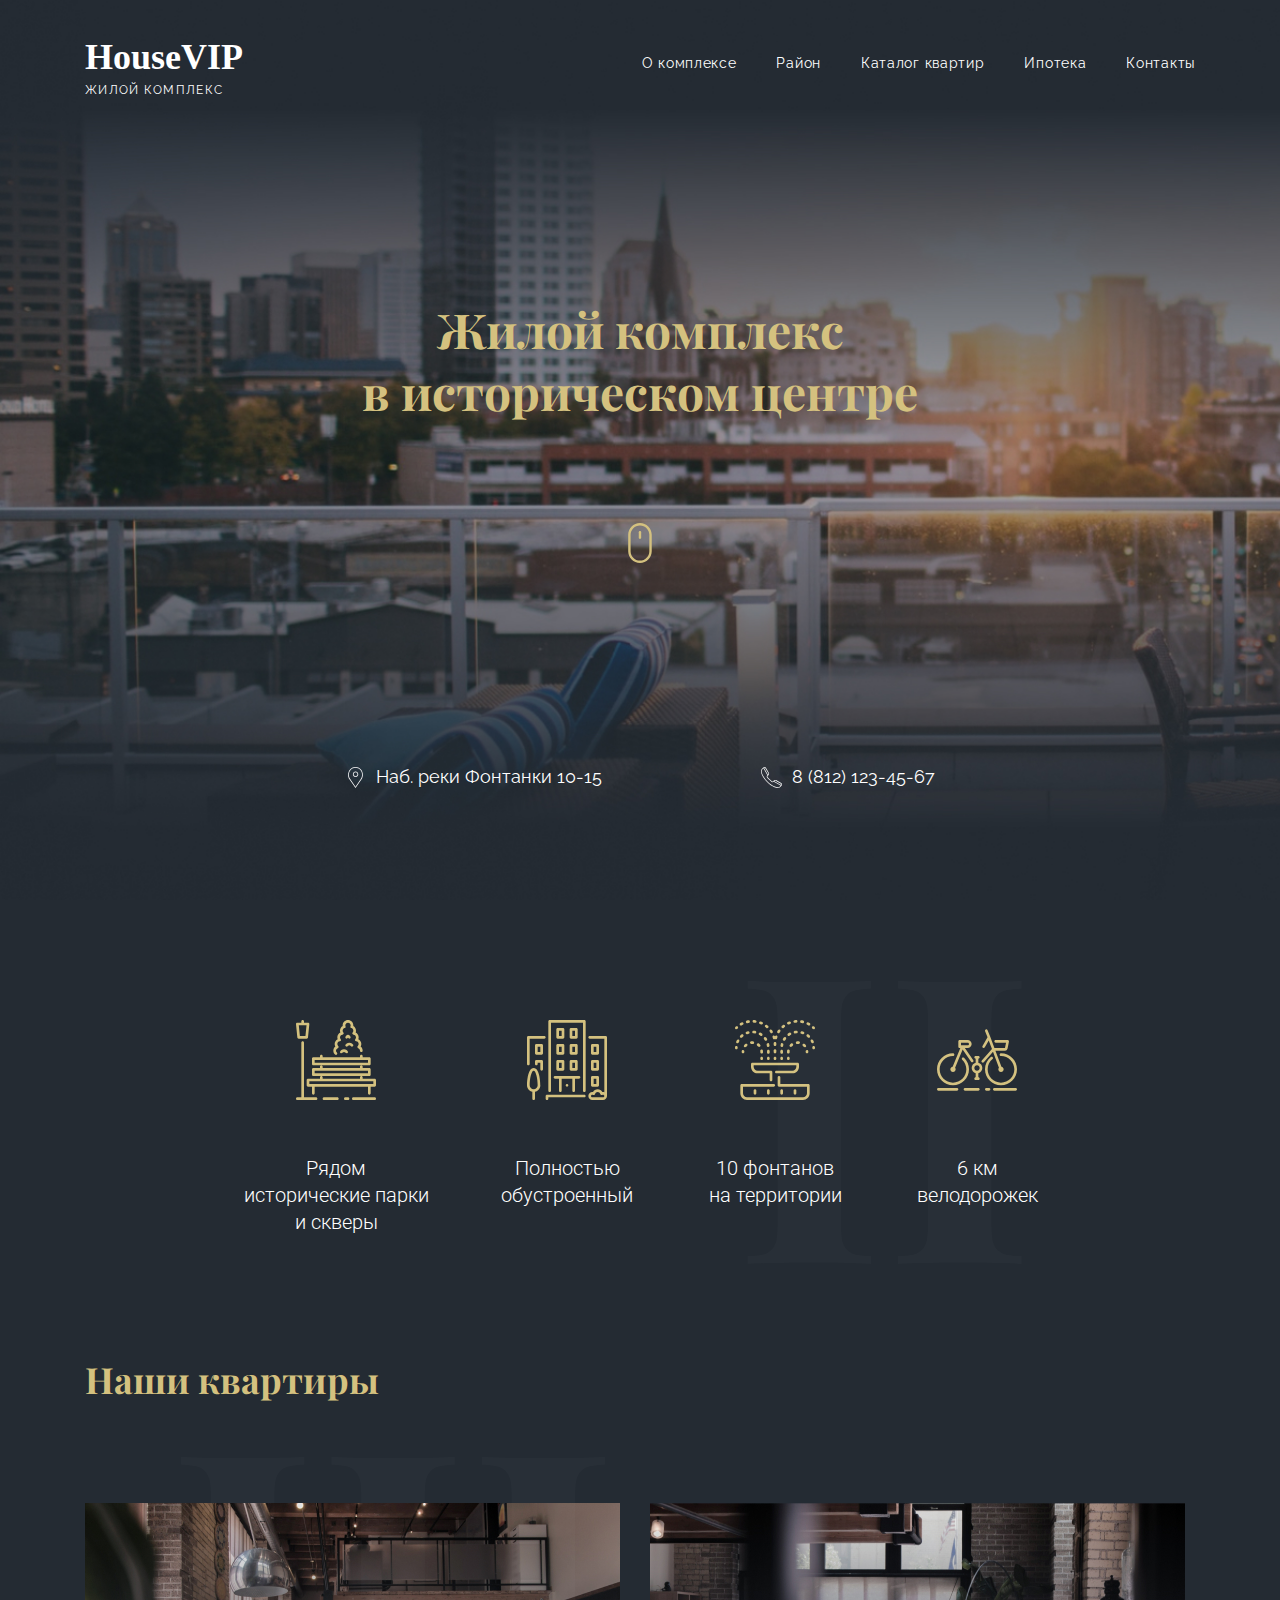
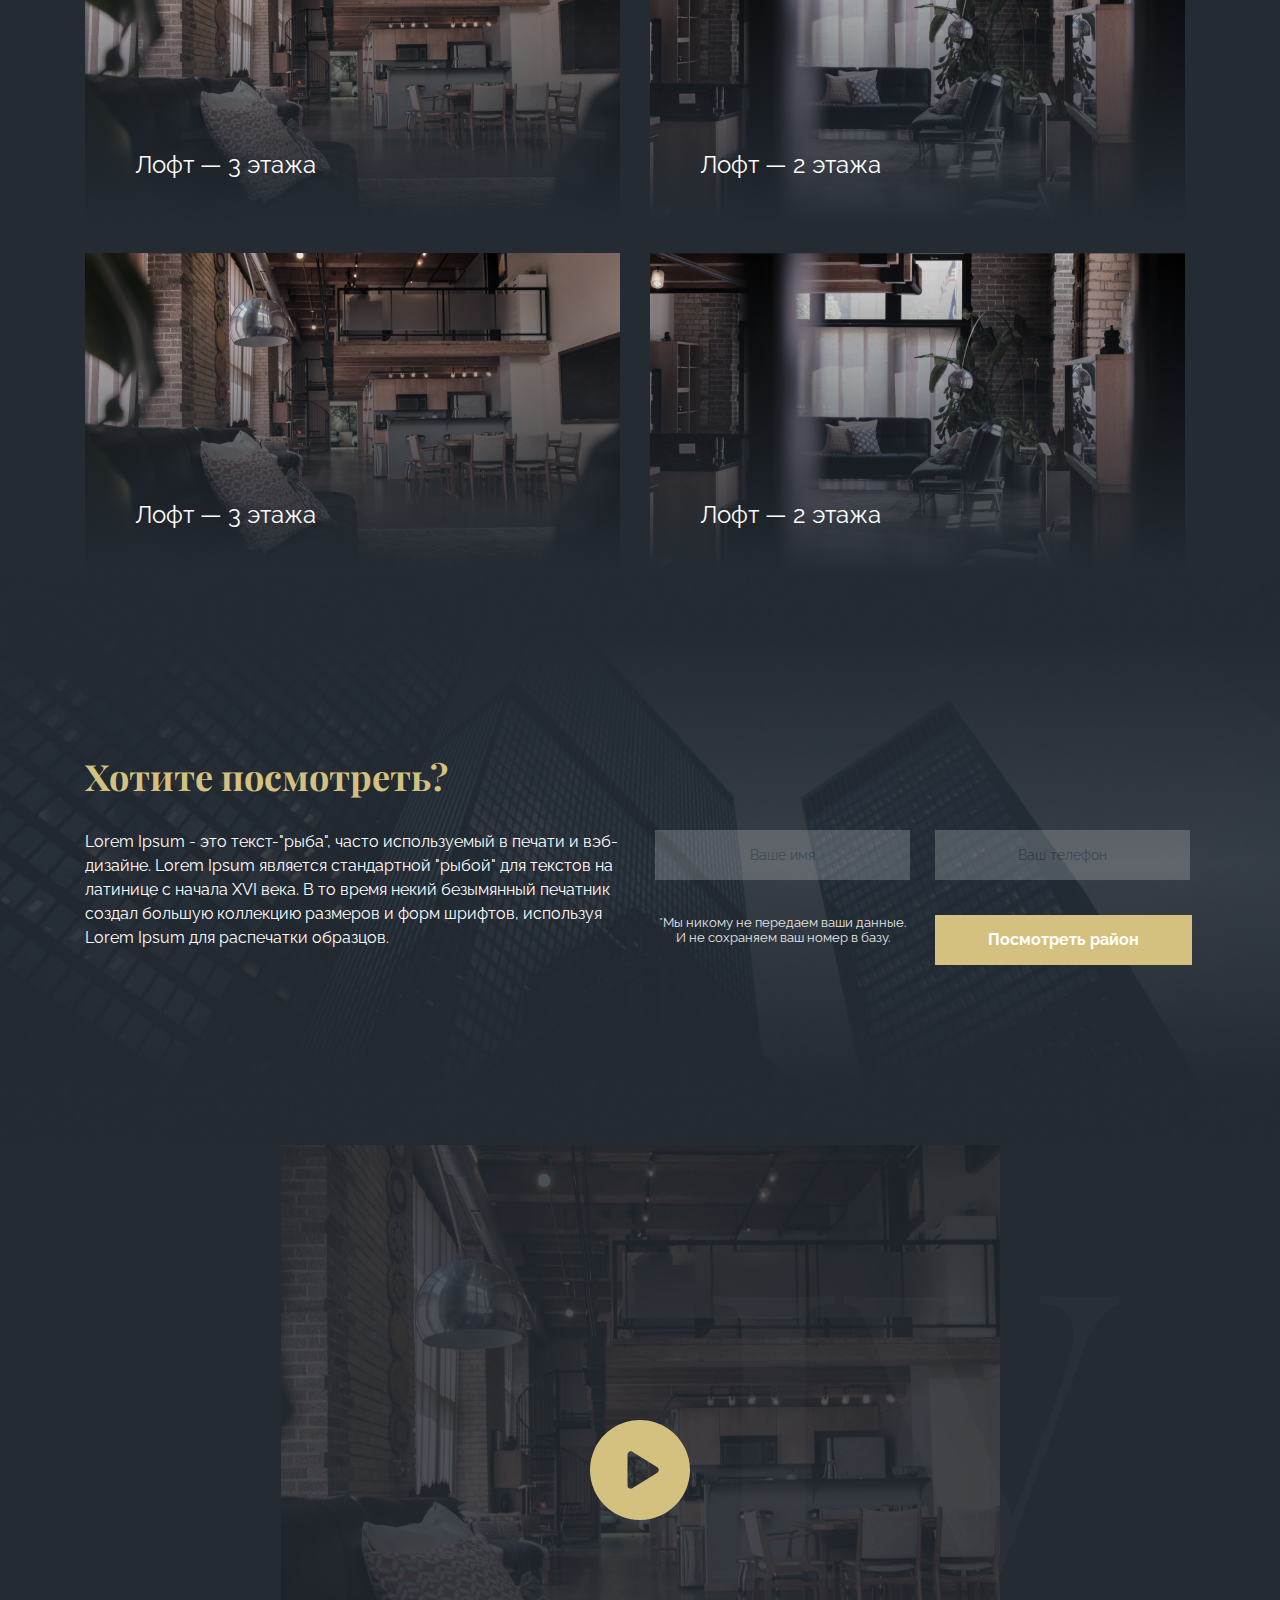
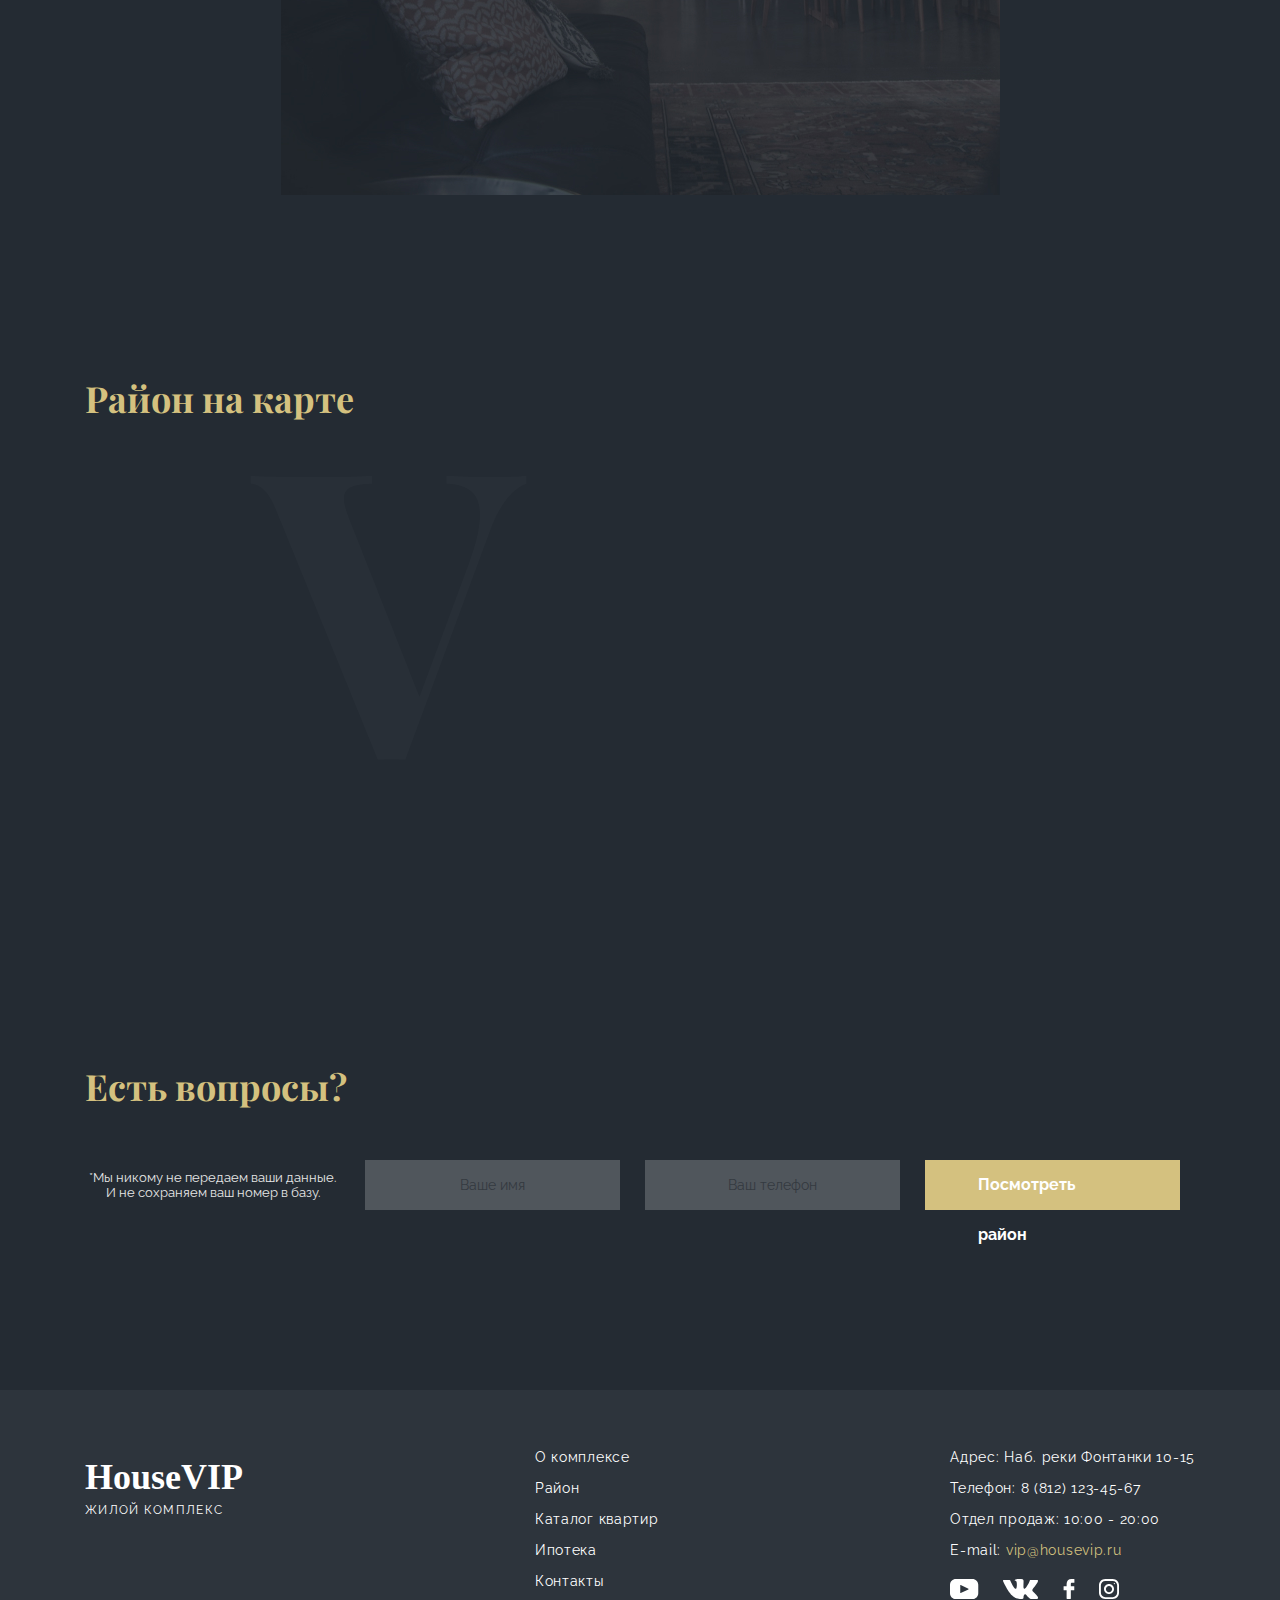
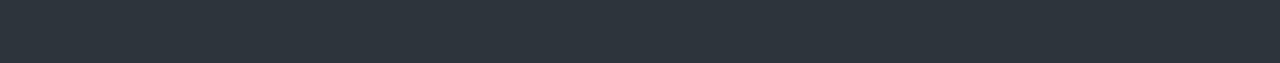
<file: index.html>
<!DOCTYPE html>
<html lang="ru">
	<head>
		<!-- encoding -->
		<meta charset="UTF-8" />
		<!-- Mobile support -->
		<meta name="viewport" content="width=device-width, initial-scale=1.0" />

		<!-- Title and SEO -->
		<title>HouseVIP</title>
		<meta name="description" content="Описание страницы" />
		<meta name="keywords" content="ключевые слова, фразы" />

		<!-- Styles -->
		<link rel="preconnect" href="https://fonts.googleapis.com">
		<link rel="preconnect" href="https://fonts.gstatic.com" crossorigin>
		<link href="https://fonts.googleapis.com/css2?family=Playfair+Display:wght@700&family=Raleway:wght@400;700&family=Roboto:wght@300&display=swap" rel="stylesheet">
		<link rel="stylesheet" href="./css/main.css" />

		<link rel="stylesheet" href="./libs/owlCarousel2/assets/owl.carousel.min.css">
		<link rel="stylesheet" href="./libs/owlCarousel2/assets/owl.theme.default.min.css">
	</head>
	<body>
		<header class="header" id="header">
			<div class="container">
				<div class="header__top">
					<div class="logo">
						<h2 class="logo__title">HouseVIP</h2>
						<p>ЖИЛОЙ КОМПЛЕКС</p>
					</div>
					<nav>
						<ul class="main__nav">
							<li class="main__nav-item"><a href="#section-description">О комплексе</a></li>
							<li class="main__nav-item"><a href="#section-map">Район</a></li>
							<li class="main__nav-item"><a href="#section-appartments">Каталог квартир</a></li>
							<li class="main__nav-item"><a href="#section-cta-2">Ипотека</a></li>
							<li class="main__nav-item"><a href="#footer">Контакты</a></li>
						</ul>
					</nav>
					<div class="nav-icon">
						<div class="nav-icon__middle"></div>
					</div>
				</div>

				<div class="header__content">
					<div class="header__title">
						<h1 class="title-1">Жилой комплекс <br>в историческом центре</h1>
					</div>
					<a href="#section-description">
						<img src="./img/header/mouse.svg" alt="Mouse">
					</a>
				</div>
				<div class="header__contacts">
					<ul class="header__contacts-list">
						<li class="header__contacts-item"> 
							<svg viewBox="0 0 21 21" fill="none" xmlns="http://www.w3.org/2000/svg">
								<path d="M10.5683 4.60214C9.08837 4.60214 7.88376 5.80676 7.88376 7.28673C7.88376 8.76671 9.08837 9.97132 10.5683 9.97132C12.0483 9.97132 13.2529 8.76671 13.2529 7.28673C13.2529 5.80676 12.0483 4.60214 10.5683 4.60214ZM10.5683 9.20429C9.511 9.20429 8.65078 8.34407 8.65078 7.28673C8.65078 6.22939 9.511 5.36917 10.5683 5.36917C11.6257 5.36917 12.4859 6.22939 12.4859 7.28673C12.4859 8.34407 11.6257 9.20429 10.5683 9.20429Z" fill="white"/>
								<path d="M15.7012 2.15419C14.3121 0.765108 12.4651 0 10.5007 0C8.53599 0 6.68938 0.765108 5.3003 2.15419C2.72961 4.72449 2.41015 9.56059 4.60844 12.4906L10.5007 21L16.3842 12.5025C18.5913 9.56059 18.2718 4.72449 15.7012 2.15419ZM15.7621 12.0542L10.5007 19.6523L5.23088 12.0423C3.237 9.38379 3.52272 5.01635 5.84297 2.69648C7.08708 1.45236 8.74117 0.767025 10.5007 0.767025C12.2603 0.767025 13.9144 1.45236 15.1589 2.69648C17.4791 5.01635 17.7648 9.38379 15.7621 12.0542Z" fill="white"/>
							</svg> 
							<span> Наб. реки Фонтанки 10-15</span>
						</li>
						<li class="header__contacts-item">
							<svg viewBox="0 0 21 21" fill="none" xmlns="http://www.w3.org/2000/svg">
								<path d="M20.9864 17.2839C20.9196 16.7792 20.6283 16.3441 20.1872 16.0902L15.0064 13.1073C14.3719 12.742 13.5669 12.8483 13.049 13.3662L12.0286 14.3866C11.757 14.6582 11.3274 14.6823 11.0295 14.4425C10.225 13.7952 9.43292 13.0828 8.67525 12.3251C7.91759 11.5674 7.20519 10.7753 6.55783 9.97083C6.31804 9.67285 6.34203 9.24328 6.61366 8.97169L7.63407 7.95124C8.15194 7.43342 8.25844 6.62854 7.89301 5.99388L4.91011 0.813105C4.65612 0.371977 4.22107 0.080704 3.71644 0.0139407C3.21177 -0.0529586 2.7159 0.115356 2.35596 0.475297L0.818363 2.01294C-0.254794 3.08614 -0.272029 5.04922 0.769833 7.54064C1.77165 9.93623 3.6412 12.5734 6.03402 14.9663C8.42693 17.3591 11.0641 19.2287 13.4597 20.2305C14.6861 20.7434 15.7843 20.9996 16.7116 20.9996C17.668 20.9996 18.4425 20.7268 18.9874 20.1819L20.525 18.6443C20.8849 18.2844 21.0531 17.7885 20.9864 17.2839ZM14.667 13.6969L19.8478 16.6798C20.104 16.8273 20.2732 17.08 20.3119 17.3731C20.3445 17.619 20.2806 17.8612 20.1357 18.0564L13.2505 14.1269L13.5301 13.8473C13.8309 13.5465 14.2985 13.4847 14.667 13.6969ZM3.62718 0.688422C3.92032 0.727201 4.17299 0.896377 4.32049 1.15259L7.30339 6.33337C7.51565 6.70197 7.45378 7.1695 7.15303 7.4702L6.89618 7.72705L2.94508 0.864628C3.10659 0.745026 3.29976 0.680077 3.50114 0.680077C3.54291 0.680077 3.58505 0.682844 3.62718 0.688422ZM18.5063 19.7009C17.6537 20.5534 15.91 20.5177 13.7222 19.6028C11.4063 18.6344 8.84688 16.8169 6.51515 14.4852C4.18342 12.1535 2.36594 9.59397 1.39751 7.27817C0.482551 5.09035 0.446856 3.34662 1.29945 2.49398L2.44091 1.35247L6.39795 8.22528L6.13258 8.49066C5.61484 9.00843 5.56976 9.8281 6.02776 10.3974C6.69036 11.2209 7.41927 12.0313 8.19412 12.8061C8.96907 13.581 9.77948 14.3099 10.6029 14.9725C11.1721 15.4305 11.9918 15.3855 12.5097 14.8677L12.7518 14.6256L19.6465 18.5606L18.5063 19.7009Z" fill="white"/>
							</svg>
							<span>8 (812) 123-45-67</span> 
						</li>
					</ul>
				</div>
			</div>
		</header>

		<main>
			<section class="section-description" id="section-description">
				<div class="container">
					<div class="section-description__row">
						<div class="card">
							<img class="card__img" src="./img/description/bench.svg" alt="Bench">
							<p class="card__text">Рядом исторические парки и скверы</p>
						</div>
						<div class="card">
							<img class="card__img" src="./img/description/building.svg" alt="Building">
							<p class="card__text">Полностью	обустроенный</p>
						</div>
						<div class="card">
							<img class="card__img" src="./img/description/fountain.svg" alt="Fountain">
							<p class="card__text">10 фонтанов на территории</p>
						</div>
						<div class="card">
							<img class="card__img" src="./img/description/bicycle.svg" alt="Bicycle">
							<p class="card__text">6 км велодорожек</p>
						</div>
					</div>
				</div>
				<img class="section-description__img move-img" src="./img/II.svg" alt="II">
			</section>

			<section class="section-appartments" id="section-appartments">
				<div class="container">
					<div class="section-appartments__title">
						<h2 class="title-2">Наши квартиры</h2>
					</div>
					<div class="section-appartments__row">
						<div class="card-appartments card-1">
							<div class="card-appartments__title">
								<h4 class="title-4">Лофт — 3 этажа</h4>
								<button data-modal-button ="modal-1" type="button" class="card-appartments__button">Галерея</button>
							</div>								
						</div>
						<div id="modal-1" data-modal class="fade-block hidden">
							<div class="loft" id="loft1">
								<h2 class="title-2">Лофт — 3 этажа</h2>
								<div class="card-galery">
									<div class="slider-wrapper">
										<div class="owl-carousel owl-theme" id="photo-carousel">
											<img src="./img/loft/1.jpg" alt="Img">
											<img src="./img/loft/2.jpg" alt="Img">
											<img src="./img/loft/3.jpg" alt="Img">
											<img src="./img/loft/4.jpg" alt="Img">
										</div>
									</div>
								</div>
								<div class="modal-button">
									<button data-modal-close type="button">Закрыть</button>	
								</div>				
							</div>								
						</div>

						<div class="card-appartments card-2">
							<div class="card-appartments__title">
								<h4 class="title-4">Лофт — 2 этажа</h4>
								<button data-modal-button ="modal-2" type="button" class="card-appartments__button">Галерея</button>
							</div>
						</div>
						<div id="modal-2" data-modal class="fade-block hidden">
							<div class="loft" id="loft1">
								<h2 class="title-2">Лофт — 2 этажа</h2>
								<div class="card-galery">
									<div class="slider-wrapper">
										<div class="owl-carousel owl-theme" id="photo-carousel">
											<img src="./img/loft/5.jpg" alt="Img">
											<img src="./img/loft/6.jpg" alt="Img">
											<img src="./img/loft/7.jpg" alt="Img">
											<img src="./img/loft/8.jpg" alt="Img">
										</div>
									</div>										
								</div>
								<div class="modal-button">
									<button data-modal-close type="button">Закрыть</button>	
								</div>		
							</div>								
						</div>

						<div class="card-appartments card-3">
							<div class="card-appartments__title">
								<h4 class="title-4">Лофт — 3 этажа</h4>
								<button data-modal-button ="modal-3" type="button" class="card-appartments__button">Галерея</button>
							</div>
						</div>
						<div id="modal-3" data-modal class="fade-block hidden">
							<div class="loft" id="loft1">
								<h2 class="title-2">Лофт — 3 этажа</h2>
								<div class="card-galery">
									<div class="slider-wrapper">
										<div class="owl-carousel owl-theme" id="photo-carousel">
											<img src="./img/loft/9.jpg" alt="Img">
											<img src="./img/loft/10.jpg" alt="Img">
											<img src="./img/loft/11.jpg" alt="Img">
											<img src="./img/loft/12.jpg" alt="Img">
										</div>
									</div>									
								</div>
								<div class="modal-button">
									<button data-modal-close type="button">Закрыть</button>	
								</div>		
							</div>								
						</div>
						<div class="card-appartments card-4">
							<div class="card-appartments__title">
								<h4 class="title-4">Лофт — 2 этажа</h4>
								<button data-modal-button ="modal-4" type="button" class="card-appartments__button">Галерея</button>
							</div>
						</div>
						<div id="modal-4" data-modal class="fade-block hidden">
							<div class="loft" id="loft1">
								<h2 class="title-2">Лофт — 2 этажа</h2>
								<div class="card-galery">
									<div class="slider-wrapper">
										<div class="owl-carousel owl-theme" id="photo-carousel">
											<img src="./img/loft/13.jpg" alt="Img">
											<img src="./img/loft/14.jpg" alt="Img">
											<img src="./img/loft/15.jpg" alt="Img">
											<img src="./img/loft/16.jpg" alt="Img">
										</div>
									</div>							
								</div>
								<div class="modal-button">
									<button data-modal-close type="button">Закрыть</button>	
								</div>		
							</div>								
						</div>
					</div>
				</div>
				<img class="section-appartments__img move-img" src="./img/III.svg" alt="III">
			</section>

			<section class="section-cta" id="section-cta">
				<div class="container">
					<div class="section-cta__title">
						<h2 class="title-2">Хотите посмотреть?</h2>
					</div>
					<div class="section-cta__row">
						<div class="section-cta__text">
							<p>Lorem Ipsum - это текст-"рыба", часто используемый в печати и вэб-дизайне. Lorem Ipsum является стандартной "рыбой" для текстов на латинице с начала XVI века. В то время некий безымянный печатник создал большую коллекцию размеров и форм шрифтов, используя Lorem Ipsum для распечатки образцов. </p>
						</div>

						<form class="form" action="#">
							<input class="form__item" type="text" placeholder="Ваше имя" required>
							<input class="form__item" type="phone" placeholder="Ваш телефон" required>
							<p class="form__text">*Мы никому не передаем ваши данные. И не сохраняем ваш номер в базу.</p>
							<a href="#section-map" class="button">Посмотреть район</a>
						</form>
					</div>
				</div>
			</section>

			<section class="section-video" id="section-video">
				<div class="container">
					<div class="section-video__frame">
						<a href="#" class="section-video__button">
							<svg viewBox="0 0 100 100" fill="none" xmlns="http://www.w3.org/2000/svg">
								<path d="M50 0C22.3861 0 0 22.3857 0 50C0 77.6143 22.3861 100 50 100C77.6139 100 100 77.6143 100 50C100 22.3857 77.6139 0 50 0ZM67.2812 52.6504L42.2812 68.2754C41.7754 68.5912 41.2002 68.75 40.625 68.75C40.1039 68.75 39.582 68.6203 39.1098 68.3578C38.1164 67.807 37.5 66.7617 37.5 65.625V34.375C37.5 33.2383 38.1164 32.193 39.1098 31.6422C40.1031 31.0883 41.3178 31.1219 42.2812 31.7246L67.2812 47.3496C68.1945 47.9219 68.75 48.9229 68.75 50C68.75 51.0771 68.1945 52.0783 67.2812 52.6504Z" fill="#D4C17F"/>
							</svg>
						</a>
					</div>
				</div>
				<img class="section-video__img move-img" src="./img/IV.svg" alt="IV">
			</section>

			<section class="section-map" id="section-map">
				<div class="container">
					<div class="section-map__title">
						<h2 class="title-2">Район на карте</h2>
					</div>
					<div class="section-map__map">
						<iframe src="https://yandex.ru/map-widget/v1/?um=constructor%3Aff858dc77edb069681b08a71eb260947217da27b4bb8691971f503e94cfdca55&amp;source=constructor" frameborder="0"></iframe>
					</div>
				</div>
				<img class="section-map__img move-img" src="./img/V.svg" alt="V">
			</section>

			<section class="section-cta-2" id="section-cta-2">
				<div class="container">
					<div class="section-cta-2__title">
						<h2 class="title-2">Есть вопросы?</h2>
					</div>
					<form class="form" action="#">
						<p class="form__text">*Мы никому не передаем ваши данные. И не сохраняем ваш номер в базу.</p>
						<input class="form__item" type="text" placeholder="Ваше имя" required>
						<input class="form__item" type="phone" placeholder="Ваш телефон" required>
						<a href="#section-map" class="button">Посмотреть район</a>
					</form>
				</div>
			</section>
		</main>
		
		<footer class="footer" id="footer">
			<div class="container">
				<div class="footer__row">
					<div class="logo">
						<h2 class="logo__title">HouseVIP</h2>
						<p>ЖИЛОЙ КОМПЛЕКС</p>
					</div>
					<nav>
						<ul class="main__nav">
							<li class="main__nav-item"><a href="#section-description">О комплексе</a></li>
							<li class="main__nav-item"><a href="#section-map">Район</a></li>
							<li class="main__nav-item"><a href="#section-appartments">Каталог квартир</a></li>
							<li class="main__nav-item"><a href="#section-cta-2">Ипотека</a></li>
							<li class="main__nav-item"><a href="#header">Контакты</a></li>
						</ul>
					</nav>
					<div class="footer__info">
						<p>Адрес: Наб. реки Фонтанки 10-15</p>
						<p>Телефон: 8 (812) 123-45-67</p>
						<p>Отдел продаж: 10:00 - 20:00</p>
						<p>E-mail: <a href="mailto:vip@housevip.ru">vip@housevip.ru</a></p>
						<div class="footer__icons">
							<a href="#">
								<!-- <img src="./img/footer/youtube.svg" alt="youtube"> -->
								<svg width="29" height="20" viewBox="0 0 29 20" fill="none" xmlns="http://www.w3.org/2000/svg">
									<path d="M22.3936 0H5.86998C2.62808 0 0 2.62807 0 5.86998V14.13C0 17.3719 2.62808 20 5.86998 20H22.3936C25.6355 20 28.2635 17.3719 28.2635 14.13V5.86998C28.2635 2.62807 25.6355 0 22.3936 0ZM18.4237 10.4019L10.6951 14.088C10.4892 14.1862 10.2513 14.036 10.2513 13.8079V6.20534C10.2513 5.97396 10.4954 5.82399 10.7018 5.92859L18.4304 9.84507C18.6602 9.9615 18.6562 10.291 18.4237 10.4019Z"/>
								</svg>
							</a>
							<a href="#">
								<svg width="36" height="20" viewBox="0 0 36 20" fill="none" xmlns="http://www.w3.org/2000/svg">
									<path d="M34.8684 18.0622C34.8259 17.9707 34.7863 17.8948 34.7496 17.834C34.1414 16.7387 32.9792 15.3942 31.2636 13.8002L31.2273 13.7637L31.2092 13.7458L31.1908 13.7275H31.1724C30.3938 12.9852 29.9008 12.4861 29.6943 12.2306C29.3165 11.7439 29.2318 11.2512 29.4383 10.752C29.5842 10.3749 30.1322 9.57835 31.081 8.3614C31.58 7.71645 31.9753 7.19955 32.2672 6.81011C34.3723 4.01144 35.285 2.22306 35.005 1.44425L34.8962 1.26225C34.8232 1.15269 34.6346 1.05245 34.3308 0.961035C34.0262 0.869813 33.637 0.854728 33.1623 0.915521L27.9061 0.95183C27.8209 0.921657 27.6993 0.92447 27.5409 0.961035C27.3827 0.997601 27.3036 1.01595 27.3036 1.01595L27.2121 1.06165L27.1395 1.11657C27.0786 1.15288 27.0117 1.21674 26.9386 1.30803C26.8659 1.39899 26.8052 1.50575 26.7566 1.6274C26.1843 3.09967 25.5337 4.46851 24.8034 5.73386C24.3532 6.48838 23.9397 7.14227 23.5621 7.69593C23.185 8.2494 22.8687 8.65718 22.6133 8.91858C22.3576 9.18022 22.1269 9.38984 21.9196 9.54818C21.7127 9.70659 21.5547 9.77352 21.4454 9.74904C21.3357 9.72455 21.2325 9.70026 21.1347 9.67597C20.9645 9.5664 20.8276 9.41739 20.7243 9.22881C20.6207 9.04023 20.5509 8.80287 20.5143 8.51693C20.478 8.2308 20.4566 7.98469 20.4504 7.77776C20.4447 7.57109 20.4474 7.27875 20.4597 6.90159C20.4723 6.52424 20.478 6.26892 20.478 6.13506C20.478 5.67262 20.4871 5.17074 20.5051 4.62929C20.5236 4.08784 20.5384 3.65883 20.5509 3.34278C20.5633 3.02641 20.5691 2.6917 20.5691 2.33883C20.5691 1.98596 20.5476 1.70922 20.5051 1.50837C20.4632 1.30777 20.3988 1.11305 20.314 0.924278C20.2287 0.735697 20.1038 0.589819 19.9398 0.486259C19.7756 0.382827 19.5714 0.300747 19.3285 0.239761C18.6835 0.0938189 17.8623 0.0148707 16.8643 0.00259691C14.6013 -0.0216949 13.1472 0.124439 12.5023 0.440808C12.2468 0.574476 12.0155 0.757112 11.8088 0.98814C11.5897 1.25592 11.5592 1.40206 11.7173 1.4261C12.4475 1.53547 12.9644 1.79712 13.2686 2.21078L13.3783 2.42999C13.4635 2.58814 13.5487 2.86813 13.6339 3.26959C13.719 3.67104 13.7739 4.11513 13.7981 4.60161C13.8588 5.48998 13.8588 6.25044 13.7981 6.88305C13.7371 7.51592 13.6796 8.00859 13.6247 8.36146C13.5698 8.71433 13.4877 9.00027 13.3783 9.21922C13.2686 9.43823 13.1957 9.57209 13.1591 9.62067C13.1226 9.66926 13.0922 9.69988 13.068 9.7119C12.9099 9.7725 12.7454 9.80337 12.5752 9.80337C12.4047 9.80337 12.1979 9.7181 11.9546 9.54767C11.7114 9.37724 11.4589 9.14315 11.1973 8.845C10.9357 8.54678 10.6406 8.13005 10.3119 7.59474C9.98354 7.05942 9.64282 6.42675 9.28995 5.69672L8.998 5.16729C8.81549 4.82669 8.56618 4.33075 8.24981 3.67993C7.93325 3.02884 7.65345 2.39905 7.41021 1.79066C7.31298 1.53515 7.16691 1.34063 6.97225 1.20677L6.8809 1.15185C6.82017 1.10327 6.72269 1.05168 6.58895 0.996706C6.45503 0.941794 6.31529 0.902415 6.16915 0.878187L1.16831 0.914498C0.657285 0.914498 0.310551 1.03027 0.127979 1.26149L0.0549122 1.37086C0.0184106 1.43178 0 1.52908 0 1.663C0 1.79686 0.0365016 1.96115 0.109569 2.15568C0.839601 3.87145 1.63349 5.52617 2.49125 7.12009C3.34901 8.71401 4.09438 9.99796 4.72693 10.9708C5.3596 11.9443 6.00448 12.8631 6.66157 13.7268C7.31867 14.5907 7.75362 15.1444 7.96643 15.3876C8.17949 15.6313 8.34685 15.8135 8.4685 15.9351L8.92487 16.3731C9.21688 16.6652 9.64569 17.015 10.2115 17.4225C10.7774 17.8303 11.404 18.2317 12.0914 18.6275C12.779 19.0226 13.5789 19.3451 14.4916 19.5944C15.4041 19.8441 16.2923 19.9442 17.1563 19.8959H19.2552C19.6809 19.8591 20.0034 19.7253 20.2226 19.4943L20.2952 19.4028C20.344 19.3302 20.3898 19.2173 20.4319 19.0655C20.4747 18.9134 20.4959 18.7459 20.4959 18.5636C20.4834 18.0405 20.5232 17.5691 20.6143 17.1493C20.7052 16.7297 20.8089 16.4134 20.9249 16.2003C21.0408 15.9874 21.1716 15.8078 21.3171 15.6622C21.463 15.5162 21.567 15.4278 21.6279 15.3974C21.6885 15.3668 21.7369 15.346 21.7734 15.3335C22.0654 15.2362 22.4091 15.3305 22.8049 15.6167C23.2004 15.9026 23.5714 16.2557 23.9184 16.6753C24.2652 17.0953 24.6819 17.5665 25.1685 18.0896C25.6554 18.6129 26.0811 19.0018 26.446 19.2577L26.8109 19.4767C27.0546 19.6229 27.371 19.7567 27.7604 19.8784C28.1491 20 28.4897 20.0304 28.7822 19.9696L33.4543 19.8967C33.9164 19.8967 34.276 19.8202 34.5311 19.6684C34.7867 19.5163 34.9385 19.3488 34.9875 19.1665C35.0363 18.9841 35.0389 18.7771 34.9967 18.5457C34.9534 18.3148 34.9108 18.1534 34.8684 18.0622Z"/>
									</svg>
							</a>
							<a href="#">
								<svg width="12" height="20" viewBox="0 0 12 20" fill="none" xmlns="http://www.w3.org/2000/svg">
									<path d="M10.9995 0.00416134L8.40594 0C5.49217 0 3.60917 1.9319 3.60917 4.92203V7.19141H1.00147C0.776133 7.19141 0.593658 7.37409 0.593658 7.59943V10.8875C0.593658 11.1128 0.776341 11.2953 1.00147 11.2953H3.60917V19.5922C3.60917 19.8175 3.79164 20 4.01698 20H7.41929C7.64462 20 7.8271 19.8173 7.8271 19.5922V11.2953H10.8761C11.1014 11.2953 11.2839 11.1128 11.2839 10.8875L11.2852 7.59943C11.2852 7.49123 11.2421 7.38762 11.1657 7.31105C11.0894 7.23448 10.9853 7.19141 10.8771 7.19141H7.8271V5.26763C7.8271 4.34298 8.04744 3.87358 9.25194 3.87358L10.9991 3.87295C11.2242 3.87295 11.4067 3.69027 11.4067 3.46514V0.411972C11.4067 0.187052 11.2244 0.00457747 10.9995 0.00416134Z"/>
									</svg>
							</a>
							<a href="#">
								<svg width="20" height="20" viewBox="0 0 20 20" fill="none" xmlns="http://www.w3.org/2000/svg">
									<path d="M13.75 0H6.25C2.79875 0 0 2.79875 0 6.25V13.75C0 17.2013 2.79875 20 6.25 20H13.75C17.2013 20 20 17.2013 20 13.75V6.25C20 2.79875 17.2013 0 13.75 0ZM18.125 13.75C18.125 16.1625 16.1625 18.125 13.75 18.125H6.25C3.8375 18.125 1.875 16.1625 1.875 13.75V6.25C1.875 3.8375 3.8375 1.875 6.25 1.875H13.75C16.1625 1.875 18.125 3.8375 18.125 6.25V13.75Z"/>
									<path d="M10 5C7.23875 5 5 7.23875 5 10C5 12.7613 7.23875 15 10 15C12.7613 15 15 12.7613 15 10C15 7.23875 12.7613 5 10 5ZM10 13.125C8.2775 13.125 6.875 11.7225 6.875 10C6.875 8.27625 8.2775 6.875 10 6.875C11.7225 6.875 13.125 8.27625 13.125 10C13.125 11.7225 11.7225 13.125 10 13.125Z"/>
									<path d="M15.375 5.29123C15.743 5.29123 16.0412 4.99294 16.0412 4.62499C16.0412 4.25703 15.743 3.95874 15.375 3.95874C15.007 3.95874 14.7087 4.25703 14.7087 4.62499C14.7087 4.99294 15.007 5.29123 15.375 5.29123Z"/>
									</svg>
							</a>
						</div>
					</div>
				</div>
			</div>
		</footer>

	<!-- Vendor scripts -->
	<script src="./libs/jquery/jquery-3.6.0.min.js"></script>
	<script src="./libs/owlCarousel2/owl.carousel.min.js"></script>

	<!-- User scripts -->
	<script src="./js/main.js"></script>
	</body>
</html>
</file>
<file: css/main.css>
/* Reset and base styles  */
@import url("http://fonts.cdnfonts.com/css/post-no-bills-jaffna");
* {
  padding: 0px;
  margin: 0px;
  border: none;
}

*,
*::before,
*::after {
  box-sizing: border-box;
}

/* Links */
a, a:visited {
  color: inherit;
  text-decoration: none;
  display: inline-block;
}

a:hover {
  color: inherit;
  text-decoration: none;
}

a:focus,
a:active {
  outline: none;
}

/* Common */
aside, nav, footer, header, section, main {
  display: block;
}

h1, h2, h3, h4, h5, h6, p {
  font-size: inherit;
  font-weight: inherit;
}

ul {
  list-style: none;
}

img, svg {
  display: block;
  max-width: 100%;
  height: auto;
}

/* Form */
input, textarea, button, select {
  font-family: inherit;
  font-size: inherit;
}

input::-ms-clear {
  display: none;
}

button, input[type="submit"] {
  display: inline-block;
  box-shadow: none;
  background-color: transparent;
  background: none;
  cursor: pointer;
}

input:focus, input:active,
button:focus, button:active {
  outline: none;
}

button::-moz-focus-inner {
  padding: 0;
  border: 0;
}

label {
  cursor: pointer;
}

legend {
  display: block;
}

html {
  min-height: 100vh;
  /* sticky footer */
  scroll-behavior: smooth;
}

body {
  min-height: 100vh;
  /* sticky footer */
  display: -webkit-box;
  display: flex;
  /* sticky footer */
  -webkit-box-orient: vertical;
  -webkit-box-direction: normal;
          flex-direction: column;
  /* sticky footer */
  font-size: 16px;
  color: #FFFFFF;
  text-rendering: optimizeSpeed;
  -webkit-font-smoothing: antialiased;
  -ms-text-size-adjust: 100%;
  -moz-text-size-adjust: 100%;
  -webkit-text-size-adjust: 100%;
}

body > * {
  flex-shrink: 0;
  /* sticky footer */
  font-family: 'Raleway';
  color: #FFFFFF;
}

/* Grid styles */
.container {
  max-width: 1140px;
  width: 100%;
  margin-left: auto;
  margin-right: auto;
  padding-left: 15px;
  padding-right: 15px;
  /* Tablet big*/
  /* Tablet */
  /* Mobile */
}
.container--fluid {
  max-width: unset;
}
.container--no-padding {
  padding: 0;
}
@media (max-width: 1139px) {
  .container {
    width: 900px;
  }
}
@media (max-width: 899px) {
  .container {
    width: 768px;
  }
}
@media (max-width: 767px) {
  .container {
    width: 320px;
  }
}

/* Utility */
.none {
  display: none !important;
}

.visually-hidden {
  opacity: 0;
  visibility: hidden;
  width: 0px;
  height: 0px;
  display: block;
  margin-left: -10000px;
  background: transparent;
  font-size: 0;
}

.bg {
  background-color: #242B33;
}

.fade-block {
  position: absolute;
  top: 0;
  left: 0;
  right: 0;
  bottom: 0;
  background-color: #242B33;
  z-index: 9;
}

.modal-window {
  position: absolute;
  left: 50%;
  top: 50%;
  -webkit-transform: translate(-50%, -50%);
          transform: translate(-50%, -50%);
}

.hidden {
  display: none;
}

.logo__title {
  font-family: 'Post No Bills Jaffna SemiBold';
  font-style: normal;
  font-weight: 600;
  font-size: 36px;
  line-height: 1.5;
  /* Tablet big*/
  /* Tablet */
  /* Mobile */
}
@media (max-width: 1139px) {
  .logo__title {
    font-size: 32px;
  }
}
@media (max-width: 899px) {
  .logo__title {
    font-size: 28px;
  }
}
@media (max-width: 767px) {
  .logo__title {
    font-size: 24px;
  }
}

.logo p {
  font-family: 'Raleway';
  font-style: normal;
  font-weight: 400;
  font-size: 12px;
  line-height: 1.16;
  letter-spacing: 1.3px;
}

.main__nav {
  display: -webkit-box;
  display: flex;
  -webkit-column-gap: 40px;
          column-gap: 40px;
  /* Tablet */
}
@media (max-width: 899px) {
  .main__nav {
    z-index: 5;
    position: fixed;
    top: -100%;
    left: 0;
    width: 100%;
    height: 100vh;
    background-color: #2D2D2D;
    opacity: 0;
    display: -webkit-box;
    display: flex;
    -webkit-box-orient: vertical;
    -webkit-box-direction: normal;
            flex-direction: column;
    -webkit-box-align: center;
            align-items: center;
    padding-top: 50px;
    transition: opacity 0.2s ease-in, top 0s linear 0.2s;
  }
}

.main__nav.nav--active {
  top: 0;
  opacity: 0.9;
  transition: top 0s linear, opacity .2s ease-in;
}

.main__nav-item {
  font-family: 'Raleway';
  font-style: normal;
  font-weight: 400;
  font-size: 14px;
  line-height: 1.14;
  letter-spacing: 0.05em;
  text-decoration: none;
  /* Tablet big*/
  /* Tablet */
}
.main__nav-item:hover {
  -webkit-animation: updown 0.3s;
          animation: updown 0.3s;
  color: #D4C17F;
}
@media (max-width: 1139px) {
  .main__nav-item {
    font-size: 12px;
  }
}
@media (max-width: 899px) {
  .main__nav-item {
    margin-top: 35px;
    font-size: 22px;
  }
}

@-webkit-keyframes updown {
  0% {
    -webkit-transform: translateY(-20%);
            transform: translateY(-20%);
  }
  50% {
    -webkit-transform: translateY(0);
            transform: translateY(0);
  }
  100% {
    -webkit-transform: translateY(50%);
            transform: translateY(50%);
  }
}

@keyframes updown {
  0% {
    -webkit-transform: translateY(-20%);
            transform: translateY(-20%);
  }
  50% {
    -webkit-transform: translateY(0);
            transform: translateY(0);
  }
  100% {
    -webkit-transform: translateY(50%);
            transform: translateY(50%);
  }
}
.nav-icon {
  width: 30px;
  height: 25px;
  z-index: 7;
  display: none;
  -webkit-box-pack: center;
          justify-content: center;
  -webkit-box-align: center;
          align-items: center;
  cursor: pointer;
  /* Tablet */
}
@media (max-width: 899px) {
  .nav-icon {
    display: -webkit-box;
    display: flex;
  }
}

.nav-icon__middle {
  position: relative;
  width: 30px;
  height: 5px;
  background-color: #fff;
}
.nav-icon__middle::before, .nav-icon__middle::after {
  content: "";
  position: absolute;
  left: 0;
  width: 30px;
  height: 5px;
  background-color: #fff;
  transition: top 0.2s linear 0.2s, -webkit-transform 0.2s ease-in;
  transition: transform 0.2s ease-in, top 0.2s linear 0.2s;
  transition: transform 0.2s ease-in, top 0.2s linear 0.2s, -webkit-transform 0.2s ease-in;
}
.nav-icon__middle::before {
  top: -10px;
}
.nav-icon__middle::after {
  top: 10px;
}

.nav-icon.nav-icon--active .nav-icon__middle {
  background-color: transparent;
}
.nav-icon.nav-icon--active .nav-icon__middle::before, .nav-icon.nav-icon--active .nav-icon__middle::after {
  top: 0;
  transition: top 0.2s linear, -webkit-transform 0.2s ease-in 0.2s;
  transition: top 0.2s linear, transform 0.2s ease-in 0.2s;
  transition: top 0.2s linear, transform 0.2s ease-in 0.2s, -webkit-transform 0.2s ease-in 0.2s;
}
.nav-icon.nav-icon--active .nav-icon__middle::before {
  -webkit-transform: rotate(45deg);
          transform: rotate(45deg);
}
.nav-icon.nav-icon--active .nav-icon__middle::after {
  -webkit-transform: rotate(-45deg);
          transform: rotate(-45deg);
}

.title-1 {
  font-family: 'Playfair Display';
  font-style: normal;
  font-weight: 700;
  font-size: 48px;
  line-height: 1.3;
  text-align: center;
  color: #D4C17F;
  /* Tablet big*/
  /* Tablet */
  /* Mobile */
}
@media (max-width: 1139px) {
  .title-1 {
    font-size: 42px;
  }
}
@media (max-width: 899px) {
  .title-1 {
    font-size: 34px;
  }
}
@media (max-width: 767px) {
  .title-1 {
    font-size: 28px;
  }
}

.title-2 {
  font-family: 'Playfair Display';
  font-style: normal;
  font-weight: 700;
  font-size: 36px;
  line-height: 1.3;
  color: #D4C17F;
  /* Tablet big*/
  /* Tablet */
  /* Mobile */
}
@media (max-width: 1139px) {
  .title-2 {
    font-size: 32px;
  }
}
@media (max-width: 899px) {
  .title-2 {
    font-size: 28px;
  }
}
@media (max-width: 767px) {
  .title-2 {
    font-size: 24px;
  }
}

.title-4 {
  font-family: 'Raleway';
  font-style: normal;
  font-weight: 400;
  font-size: 24px;
  line-height: 1.16;
  /* Tablet big*/
  /* Tablet */
  /* Mobile */
}
@media (max-width: 1139px) {
  .title-4 {
    font-size: 22px;
  }
}
@media (max-width: 899px) {
  .title-4 {
    font-size: 20px;
  }
}
@media (max-width: 767px) {
  .title-4 {
    font-size: 18px;
  }
}

.card {
  max-width: 193px;
  text-align: center;
  /* Tablet */
}
@media (max-width: 899px) {
  .card {
    max-width: 140px;
  }
}

.card__img {
  margin-bottom: 55px;
  margin-left: auto;
  margin-right: auto;
  /* Tablet */
}
@media (max-width: 899px) {
  .card__img {
    margin-bottom: 30px;
  }
}

.card__text {
  font-family: 'Roboto';
  font-style: normal;
  font-weight: 300;
  font-size: 20px;
  line-height: 1.35;
  /* Tablet */
  /* Mobile */
}
@media (max-width: 899px) {
  .card__text {
    font-size: 16px;
  }
}
@media (max-width: 767px) {
  .card__text {
    font-size: 14px;
  }
}

.card-appartments {
  position: relative;
  width: 535px;
  height: 320px;
  /* Tablet big*/
  /* Mobile */
}
.card-appartments:hover {
  opacity: 0.8;
}
.card-appartments:hover .card-appartments__button {
  opacity: 1;
}
@media (max-width: 1139px) {
  .card-appartments {
    margin-left: auto;
    margin-right: auto;
  }
}
@media (max-width: 767px) {
  .card-appartments {
    max-width: 320px;
    width: 100%;
    height: 190px;
  }
}

.card-1 {
  background-image: url(./../../img/appartments/loft-1.jpg);
  background-size: cover;
  background-repeat: no-repeat;
}

.card-2 {
  background-image: url(./../../img/appartments/loft-2.jpg);
  background-size: cover;
  background-repeat: no-repeat;
}

.card-3 {
  background-image: url(./../../img/appartments/loft-3.jpg);
  background-size: cover;
  background-repeat: no-repeat;
}

.card-4 {
  background-image: url(./../../img/appartments/loft-4.jpg);
  background-size: cover;
  background-repeat: no-repeat;
}

.card-appartments__title {
  padding-top: 248px;
  padding-left: 50px;
  /* Mobile */
}
@media (max-width: 767px) {
  .card-appartments__title {
    padding-top: 150px;
    padding-left: 30px;
  }
}

.card-appartments__button {
  position: absolute;
  z-index: 3;
  top: 50%;
  left: 50%;
  -webkit-transform: translate(-50%, -50%);
          transform: translate(-50%, -50%);
  display: inline-block;
  min-width: 150px;
  padding-left: 40px;
  padding-right: 40px;
  height: 51px;
  background: #D4C17F;
  border-radius: 80px;
  font-family: 'Raleway';
  font-weight: 700;
  font-size: 18px;
  line-height: 51px;
  letter-spacing: 2px;
  color: #FFFFFF;
  opacity: 0;
  transition: 0.5s ease-in;
  /* Tablet */
  /* Mobile */
}
.card-appartments__button:hover {
  opacity: 0.8;
}
@media (max-width: 899px) {
  .card-appartments__button {
    padding-left: 20px;
    padding-right: 20px;
  }
}
@media (max-width: 767px) {
  .card-appartments__button {
    min-width: 120px;
    padding-left: 10px;
    padding-right: 10px;
    line-height: 40px;
    height: 40px;
    font-size: 16px;
  }
}

.modal-button {
  text-align: center;
  /* Tablet big*/
  /* Tablet */
}
@media (max-width: 1139px) {
  .modal-button {
    margin-top: 20px;
  }
}
@media (max-width: 899px) {
  .modal-button {
    margin-top: 0px;
  }
}

.modal-button button {
  display: inline-block;
  min-width: 150px;
  padding-left: 40px;
  padding-right: 40px;
  height: 51px;
  background: #D4C17F;
  border-radius: 80px;
  font-family: 'Raleway';
  font-weight: 700;
  font-size: 18px;
  line-height: 51px;
  letter-spacing: 2px;
  color: #FFFFFF;
  transition: 0.5s ease-in;
  /* Tablet */
  /* Mobile */
}
.modal-button button:hover {
  opacity: 0.8;
}
@media (max-width: 899px) {
  .modal-button button {
    padding-left: 20px;
    padding-right: 20px;
  }
}
@media (max-width: 767px) {
  .modal-button button {
    min-width: 120px;
    padding-left: 10px;
    padding-right: 10px;
    line-height: 40px;
    height: 40px;
    font-size: 16px;
  }
}

.form {
  display: -webkit-box;
  display: flex;
  flex-wrap: wrap;
  -webkit-column-gap: 25px;
          column-gap: 25px;
  row-gap: 35px;
  max-width: 540px;
  /* Tablet big*/
  /* Tablet */
  /* Mobile */
}
@media (max-width: 1139px) {
  .form {
    max-width: 350px;
  }
}
@media (max-width: 899px) {
  .form {
    -webkit-box-pack: end;
            justify-content: flex-end;
    -webkit-column-gap: 0px;
            column-gap: 0px;
  }
}
@media (max-width: 767px) {
  .form {
    -webkit-box-pack: center;
            justify-content: center;
  }
}

.form__item {
  min-width: 255px;
  height: 50px;
  background: #FFFFFF;
  opacity: 0.2;
  font-family: 'Raleway';
  font-style: normal;
  font-weight: 400;
  font-size: 14px;
  line-height: 2;
  color: #BEBEBE;
  text-align: center;
}
.form__item:focus {
  opacity: 0.8;
}

.form__text {
  max-width: 255px;
  text-align: center;
  font-family: 'Raleway';
  font-style: normal;
  font-weight: 400;
  font-size: 13px;
  line-height: 1.2;
  color: #E7E7E7;
}

.button {
  display: inline-block;
  min-width: 255px;
  height: 50px;
  padding-left: 53px;
  padding-right: 53px;
  background: #D4C17F;
  font-family: 'Raleway';
  font-style: normal;
  font-weight: 700;
  font-size: 16px;
  line-height: 50px;
  transition: 0.5s ease-in;
}
.button:hover {
  opacity: 0.8;
}

.slider-wrapper {
  margin-left: auto;
  margin-right: auto;
  margin-bottom: 80px;
  max-width: 900px;
  height: 600px;
  /* Tablet big*/
  /* Tablet */
  /* Mobile */
}
@media (max-width: 1139px) {
  .slider-wrapper {
    max-width: 900px;
  }
}
@media (max-width: 899px) {
  .slider-wrapper {
    max-width: 766px;
    margin-bottom: 0px;
  }
}
@media (max-width: 767px) {
  .slider-wrapper {
    max-width: 320px;
    height: 280px;
  }
}

.slider-wrapper img {
  width: 900px;
  height: 600px;
  /* Tablet big*/
  /* Tablet */
  /* Mobile */
}
@media (max-width: 1139px) {
  .slider-wrapper img {
    max-width: 899px;
  }
}
@media (max-width: 899px) {
  .slider-wrapper img {
    max-width: 766px;
    height: 500px;
  }
}
@media (max-width: 767px) {
  .slider-wrapper img {
    max-width: 320px;
    height: 210px;
  }
}

/*
 * 	Default theme - Owl Carousel CSS File
 */
.owl-theme .owl-nav {
  margin-top: 10px;
  text-align: center;
  -webkit-tap-highlight-color: transparent;
}
.owl-theme .owl-nav [class*='owl-'] {
  color: #a50890;
  font-size: 14px;
  margin: 5px;
  padding: 4px 7px;
  background: #2241f0;
  display: inline-block;
  cursor: pointer;
  border-radius: 3px;
}
.owl-theme .owl-nav [class*='owl-']:hover {
  background: #2ad499;
  color: #a50890;
  text-decoration: none;
}
.owl-theme .owl-nav .disabled {
  opacity: 0.5;
  cursor: default;
}
.owl-theme .owl-nav.disabled + .owl-dots {
  margin-top: 10px;
}
.owl-theme .owl-dots {
  text-align: center;
  -webkit-tap-highlight-color: transparent;
}
.owl-theme .owl-dots .owl-dot {
  display: inline-block;
  zoom: 1;
  *display: inline;
}
.owl-theme .owl-dots .owl-dot span {
  width: 10px;
  height: 10px;
  margin: 5px 7px;
  background: #2241f0;
  display: block;
  -webkit-backface-visibility: visible;
  transition: opacity 200ms ease;
  border-radius: 30px;
}
.owl-theme .owl-dots .owl-dot.active span, .owl-theme .owl-dots .owl-dot:hover span {
  background: #2ad499;
}

/*
 * 	Red theme - Owl Carousel CSS File
 */
.owl-theme-red .owl-nav {
  margin-top: 10px;
  text-align: center;
  -webkit-tap-highlight-color: transparent;
}
.owl-theme-red .owl-nav [class*='owl-'] {
  color: #e067d0;
  font-size: 14px;
  margin: 5px;
  padding: 4px 7px;
  background: #bb3468;
  display: inline-block;
  cursor: pointer;
  border-radius: 3px;
}
.owl-theme-red .owl-nav [class*='owl-']:hover {
  background: #f03d3d;
  color: #e067d0;
  text-decoration: none;
}
.owl-theme-red .owl-nav .disabled {
  opacity: 0.5;
  cursor: default;
}
.owl-theme-red .owl-nav.disabled + .owl-dots {
  margin-top: 10px;
}
.owl-theme-red .owl-dots {
  text-align: center;
  -webkit-tap-highlight-color: transparent;
}
.owl-theme-red .owl-dots .owl-dot {
  display: inline-block;
  zoom: 1;
  *display: inline;
}
.owl-theme-red .owl-dots .owl-dot span {
  width: 10px;
  height: 10px;
  margin: 5px 7px;
  background: #bb3468;
  display: block;
  -webkit-backface-visibility: visible;
  transition: opacity 200ms ease;
  border-radius: 30px;
}
.owl-theme-red .owl-dots .owl-dot.active span, .owl-theme-red .owl-dots .owl-dot:hover span {
  background: #f03d3d;
}

.header {
  background-color: #000000;
  background-image: url(./../../img/header/header-bg.jpg);
  background-size: cover;
  background-repeat: no-repeat;
  height: 100vh;
  /* Mobile */
}
@media (max-width: 767px) {
  .header {
    height: 80vh;
  }
}

.header .container {
  /* Mobile */
}
@media (max-width: 767px) {
  .header .container {
    width: 100%;
  }
}

.header__top {
  margin-bottom: 200px;
  padding-top: 30px;
  display: -webkit-box;
  display: flex;
  -webkit-box-pack: justify;
          justify-content: space-between;
  -webkit-box-align: center;
          align-items: center;
}

.header__content {
  margin-bottom: 200px;
  text-align: center;
  /* Tablet */
  /* Mobile */
}
@media (max-width: 899px) {
  .header__content {
    margin-bottom: 120px;
  }
}
@media (max-width: 767px) {
  .header__content {
    margin-bottom: 100px;
  }
}

.header__title {
  margin-bottom: 100px;
  /* Tablet */
  /* Mobile */
}
@media (max-width: 899px) {
  .header__title {
    margin-bottom: 80px;
  }
}
@media (max-width: 767px) {
  .header__title {
    margin-bottom: 50px;
  }
}

.header__contacts {
  max-width: 590px;
  margin-left: auto;
  margin-right: auto;
}

.header__contacts-list {
  display: -webkit-box;
  display: flex;
  -webkit-box-pack: justify;
          justify-content: space-between;
  /* Mobile */
}
@media (max-width: 767px) {
  .header__contacts-list {
    -webkit-box-orient: vertical;
    -webkit-box-direction: normal;
            flex-direction: column;
    -webkit-box-align: center;
            align-items: center;
    row-gap: 20px;
  }
}

.header__contacts-item {
  display: -webkit-box;
  display: flex;
  -webkit-column-gap: 10px;
          column-gap: 10px;
  position: relative;
  font-family: 'Raleway';
  font-style: normal;
  font-weight: 400;
  font-size: 18px;
  line-height: 1.16;
  /* Tablet */
}
@media (max-width: 899px) {
  .header__contacts-item {
    font-size: 14px;
  }
}
.header__contacts-item svg {
  width: 21px;
  height: 21px;
  /* Tablet */
}
@media (max-width: 899px) {
  .header__contacts-item svg {
    width: 15px;
    height: 15px;
  }
}

.section-description {
  position: relative;
  padding-top: 120px;
  padding-bottom: 120px;
  background-color: #242B33;
  /* Tablet big*/
  /* Tablet */
  /* Mobile */
}
@media (max-width: 1139px) {
  .section-description {
    padding-top: 100px;
    padding-bottom: 100px;
  }
}
@media (max-width: 899px) {
  .section-description {
    padding-top: 80px;
    padding-bottom: 80px;
  }
}
@media (max-width: 767px) {
  .section-description {
    padding-top: 50px;
    padding-bottom: 50px;
  }
}

.section-description__row {
  margin-left: auto;
  margin-right: auto;
  width: 795px;
  display: -webkit-box;
  display: flex;
  -webkit-column-gap: 70px;
          column-gap: 70px;
  /* Tablet */
  /* Mobile */
}
@media (max-width: 899px) {
  .section-description__row {
    width: 650px;
    -webkit-column-gap: 50px;
            column-gap: 50px;
  }
}
@media (max-width: 767px) {
  .section-description__row {
    width: 320px;
    flex-wrap: wrap;
    row-gap: 30px;
    -webkit-column-gap: 30px;
            column-gap: 30px;
  }
}

.section-description__img {
  position: absolute;
  top: 80px;
  right: 258px;
  /* Tablet big*/
}
@media (max-width: 1139px) {
  .section-description__img {
    display: none;
  }
}

.section-appartments {
  position: relative;
  background-color: #242B33;
}

.section-appartments__title {
  margin-bottom: 100px;
  /* Tablet big*/
  /* Tablet */
  /* Mobile */
}
@media (max-width: 1139px) {
  .section-appartments__title {
    margin-bottom: 80px;
  }
}
@media (max-width: 899px) {
  .section-appartments__title {
    margin-bottom: 50px;
  }
}
@media (max-width: 767px) {
  .section-appartments__title {
    margin-bottom: 30px;
    text-align: center;
  }
}

.section-appartments__row {
  display: -webkit-box;
  display: flex;
  flex-wrap: wrap;
  -webkit-column-gap: 30px;
          column-gap: 30px;
  row-gap: 30px;
  /* Tablet big*/
}
@media (max-width: 1139px) {
  .section-appartments__row {
    -webkit-column-gap: 20px;
            column-gap: 20px;
  }
}

.section-appartments__img {
  position: absolute;
  top: 100px;
  left: 180px;
  /* Tablet big*/
}
@media (max-width: 1139px) {
  .section-appartments__img {
    display: none;
  }
}

.section-cta {
  padding-top: 180px;
  background-image: url(./../../img/bg-form.jpg);
  background-position: center;
  background-size: cover;
  background-repeat: no-repeat;
  /* Tablet big*/
  /* Mobile */
}
@media (max-width: 1139px) {
  .section-cta {
    padding-top: 100px;
  }
}
@media (max-width: 767px) {
  .section-cta {
    padding-top: 60px;
  }
}

.section-cta__title {
  margin-bottom: 30px;
  /* Mobile */
}
@media (max-width: 767px) {
  .section-cta__title {
    text-align: center;
  }
}

.section-cta__row {
  display: -webkit-box;
  display: flex;
  -webkit-box-pack: justify;
          justify-content: space-between;
  padding-bottom: 180px;
  /* Tablet big*/
  /* Mobile */
}
@media (max-width: 1139px) {
  .section-cta__row {
    padding-bottom: 100px;
  }
}
@media (max-width: 767px) {
  .section-cta__row {
    padding-bottom: 50px;
    -webkit-box-orient: vertical;
    -webkit-box-direction: normal;
            flex-direction: column;
    row-gap: 20px;
    -webkit-box-align: center;
            align-items: center;
  }
}

.section-cta__text {
  max-width: 535px;
  font-family: 'Raleway';
  font-style: normal;
  font-weight: 400;
  font-size: 16px;
  line-height: 1.5;
  color: #FFFFFF;
  /* Tablet big*/
  /* Mobile */
}
@media (max-width: 1139px) {
  .section-cta__text {
    max-width: 350px;
  }
}
@media (max-width: 767px) {
  .section-cta__text {
    text-align: center;
    font-size: 14px;
  }
}

.section-video {
  position: relative;
  background-color: #242B33;
  padding-bottom: 180px;
  /* Tablet big*/
  /* Mobile */
}
@media (max-width: 1139px) {
  .section-video {
    padding-bottom: 120px;
  }
}
@media (max-width: 767px) {
  .section-video {
    padding-bottom: 80px;
  }
}

.section-video__frame {
  position: relative;
  margin-left: auto;
  margin-right: auto;
  width: 719px;
  height: 650px;
  background: linear-gradient(0deg, rgba(36, 43, 51, 0.8), rgba(36, 43, 51, 0.8)), #626262;
  background-image: url(./../../img/bg-video.jpg);
  /* Tablet */
  /* Mobile */
}
@media (max-width: 899px) {
  .section-video__frame {
    width: 650px;
    height: 580px;
  }
}
@media (max-width: 767px) {
  .section-video__frame {
    max-width: 320px;
    height: 280px;
  }
}

.section-video__img {
  position: absolute;
  top: 150px;
  right: 160px;
  /* Tablet big*/
}
@media (max-width: 1139px) {
  .section-video__img {
    display: none;
  }
}

.section-video__button {
  position: absolute;
  top: 50%;
  right: 50%;
  -webkit-transform: translate(50%, -50%);
          transform: translate(50%, -50%);
}

.section-video__button svg {
  width: 100px;
  height: 100px;
  transition: 0.2s ease-in;
  /* Tablet */
  /* Mobile */
}
.section-video__button svg:hover {
  opacity: 0.8;
}
@media (max-width: 899px) {
  .section-video__button svg {
    width: 80px;
    height: 80px;
  }
}
@media (max-width: 767px) {
  .section-video__button svg {
    width: 50px;
    height: 50px;
  }
}

.section-map {
  position: relative;
  background-color: #242B33;
  padding-bottom: 180px;
  /* Tablet big*/
  /* Mobile */
}
@media (max-width: 1139px) {
  .section-map {
    padding-bottom: 100px;
  }
}
@media (max-width: 767px) {
  .section-map {
    padding-bottom: 50px;
  }
}

.section-map__title {
  margin-bottom: 100px;
  /* Tablet big*/
  /* Tablet */
  /* Mobile */
}
@media (max-width: 1139px) {
  .section-map__title {
    margin-bottom: 80px;
  }
}
@media (max-width: 899px) {
  .section-map__title {
    margin-bottom: 50px;
  }
}
@media (max-width: 767px) {
  .section-map__title {
    margin-bottom: 30px;
    text-align: center;
  }
}

.section-map__map iframe {
  width: 1110px;
  height: 358px;
  /* Tablet big*/
  /* Tablet */
  /* Mobile */
}
@media (max-width: 1139px) {
  .section-map__map iframe {
    width: 870px;
    height: 350px;
  }
}
@media (max-width: 899px) {
  .section-map__map iframe {
    width: 750px;
    height: 250px;
  }
}
@media (max-width: 767px) {
  .section-map__map iframe {
    max-width: 320px;
    height: 150px;
  }
}

.section-map__img {
  position: absolute;
  top: 100px;
  left: 250px;
  /* Tablet big*/
}
@media (max-width: 1139px) {
  .section-map__img {
    display: none;
  }
}

.section-cta-2 {
  background-color: #242B33;
  padding-bottom: 180px;
  /* Tablet big*/
  /* Mobile */
}
@media (max-width: 1139px) {
  .section-cta-2 {
    padding-bottom: 120px;
  }
}
@media (max-width: 767px) {
  .section-cta-2 {
    padding-bottom: 80px;
  }
}

.section-cta-2__title {
  margin-bottom: 50px;
  /* Mobile */
}
@media (max-width: 767px) {
  .section-cta-2__title {
    text-align: center;
    margin-bottom: 30px;
  }
}

.section-cta-2 .form {
  flex-wrap: nowrap;
  -webkit-box-align: center;
          align-items: center;
  /* Tablet big*/
  /* Tablet */
}
@media (max-width: 1139px) {
  .section-cta-2 .form {
    flex-wrap: wrap;
    max-width: 100%;
    -webkit-box-pack: center;
            justify-content: center;
  }
}
@media (max-width: 899px) {
  .section-cta-2 .form {
    -webkit-column-gap: 20px;
            column-gap: 20px;
  }
}

.section-cta-2 .form__text {
  min-width: 255px;
}

/* Sticky Footer */
.footer {
  margin-top: auto;
  /* sticky footer */
  padding-top: 60px;
  padding-bottom: 60px;
  background-color: #2D343C;
}

.footer__row {
  display: -webkit-box;
  display: flex;
  -webkit-box-pack: justify;
          justify-content: space-between;
  /* Mobile */
}
@media (max-width: 767px) {
  .footer__row {
    -webkit-box-orient: vertical;
    -webkit-box-direction: reverse;
            flex-direction: column-reverse;
    row-gap: 20px;
    -webkit-box-align: center;
            align-items: center;
  }
}

.footer .main__nav {
  -webkit-box-orient: vertical;
  -webkit-box-direction: normal;
          flex-direction: column;
}

.footer .main__nav-item:not(:last-child) {
  margin-bottom: 15px;
}

.footer__info p {
  font-family: 'Raleway';
  font-style: normal;
  font-weight: 400;
  font-size: 14px;
  line-height: 1.14;
  letter-spacing: 0.05em;
  color: #FFFFFF;
  /* Mobile */
}
@media (max-width: 767px) {
  .footer__info p {
    text-align: center;
  }
}

.footer__info a {
  color: #D4C17F;
}

.footer__info p + p {
  margin-top: 15px;
}

.footer__icons {
  margin-top: 20px;
  /* Mobile */
}
@media (max-width: 767px) {
  .footer__icons {
    text-align: center;
  }
}

.footer__icons a:not(:last-child) {
  margin-right: 20px;
}

.footer__icons svg {
  fill: #FFFFFF;
}
.footer__icons svg:hover {
  fill: #D4C17F;
}

.inner-page__title {
  padding-top: 60px;
  margin-bottom: 50px;
  /* Tablet big*/
  /* Tablet */
  /* Mobile */
}
@media (max-width: 1139px) {
  .inner-page__title {
    padding-top: 40px;
    margin-bottom: 40px;
  }
}
@media (max-width: 899px) {
  .inner-page__title {
    margin-bottom: 30px;
  }
}
@media (max-width: 767px) {
  .inner-page__title {
    margin-bottom: 20px;
  }
}

.loft h2 {
  margin-bottom: 50px;
  text-align: center;
  /* Tablet big*/
  /* Tablet */
  /* Mobile */
}
@media (max-width: 1139px) {
  .loft h2 {
    margin-bottom: 40px;
  }
}
@media (max-width: 899px) {
  .loft h2 {
    margin-bottom: 30px;
  }
}
@media (max-width: 767px) {
  .loft h2 {
    margin-bottom: 20px;
  }
}

.card-galery {
  max-width: 1200px;
  margin-left: auto;
  margin-right: auto;
  /* Tablet big*/
  /* Tablet */
  /* Mobile */
}
@media (max-width: 1139px) {
  .card-galery {
    max-width: 900px;
  }
}
@media (max-width: 899px) {
  .card-galery {
    max-width: 766px;
  }
}
@media (max-width: 767px) {
  .card-galery {
    max-width: 320px;
  }
}

/*# sourceMappingURL=main.css.map */
</file>
